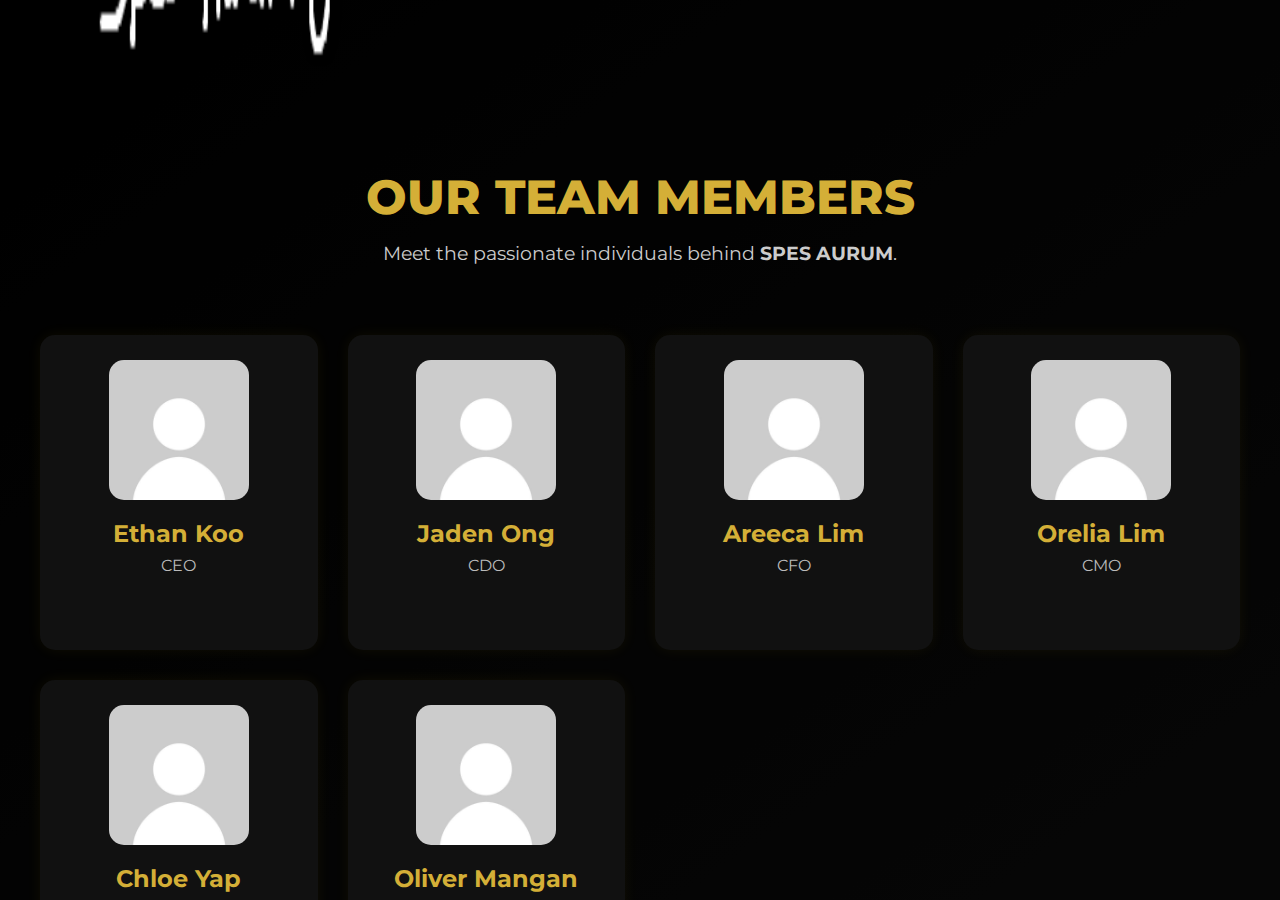
<file: about.html>
<!DOCTYPE html>
<html lang="en">
  <head>
    <meta charset="UTF-8" />
    <meta name="viewport" content="width=device-width, initial-scale=1.0" />
    <title>About Us | SPES AURUM</title>

    <link rel="stylesheet" href="style.css" />
    <link rel="shortcut icon" href="home-images/favicon.png" />
    <link
      rel="stylesheet"
      href="https://cdnjs.cloudflare.com/ajax/libs/font-awesome/6.3.0/css/all.min.css"
    />
    <style>
      /* ===== ABOUT PAGE TEAM SECTION ===== */
      .about-container {
        text-align: center;
        padding: 50px 20px;
        color: white;
      }

      .about-container h1 {
        font-size: 3rem;
        color: #d4af37;
        font-weight: 800;
        text-transform: uppercase;
        margin-bottom: 15px;
      }

      .about-container p {
        font-size: 1.2rem;
        color: #ccc;
        margin-bottom: 50px;
      }

      /* Team Section Grid (Brick Layout) */
      .team-section {
        display: grid;
        grid-template-columns: repeat(auto-fit, minmax(250px, 1fr)); /* max 3 per row */
        gap: 30px;
        justify-items: center;
        padding: 20px 0;
      }

      /* Team Member Cards */
      .team-member {
        background-color: #111;
        border-radius: 15px;
        padding: 25px 20px;
        width: 100%;
        max-width: 300px;
        text-align: center;
        box-shadow: 0 0 15px rgba(255, 215, 0, 0.06);
        transition: transform 0.3s ease;
      }

      .team-member:hover {
        transform: translateY(-6px);
      }

      /* Profile Picture */
      .team-member .member-photo {
        width: 140px;
        height: 140px;
        object-fit: cover;
        border-radius: 15px;
        margin-bottom: 15px;
      }

      .team-member h2 {
        color: #d4af37;
        font-size: 1.5rem;
        margin-bottom: 8px;
      }

      .team-member p {
        color: #bbb;
        font-size: 1rem;
      }
    </style>
  </head>
  <body>
    <header class="about-header">
      <nav>
        <input type="checkbox" id="check" />
        <label for="check" id="check-btn">
          <i class="fas fa-bars"></i>
        </label>
        <img src="home-images/Interior-logo.png" alt="logo" />
        <ul>
          <li><a href="index.html">Home</a></li>
          <li><a href="about.html" class="active">About Us</a></li>
          <li><a href="contact.html">Contact</a></li>
        </ul>
      </nav>

      <div class="about-container">
        <h1>Our Team Members</h1>
        <p>Meet the passionate individuals behind <strong>SPES AURUM</strong>.</p>

        <div class="team-section">
          <div class="team-member">
            <img src="home-images/pp.jpg" alt="Ethan Koo" class="member-photo" />
            <h2>Ethan Koo</h2>
            <p>CEO</p>
          </div>

          <div class="team-member">
            <img src="home-images/pp.jpg" alt="Jaden Ong" class="member-photo" />
            <h2>Jaden Ong</h2>
            <p>CDO</p>
          </div>

          <div class="team-member">
            <img src="home-images/pp.jpg" alt="Areeca Lim" class="member-photo" />
            <h2>Areeca Lim</h2>
            <p>CFO</p>
          </div>

          <div class="team-member">
            <img src="home-images/pp.jpg" alt="Orelia Lim" class="member-photo" />
            <h2>Orelia Lim</h2>
            <p>CMO</p>
          </div>

          <div class="team-member">
            <img src="home-images/pp.jpg" alt="Chloe Yap" class="member-photo" />
            <h2>Chloe Yap</h2>
            <p>CMO</p>
          </div>

          <div class="team-member">
            <img src="home-images/pp.jpg" alt="Oliver Mangan" class="member-photo" />
            <h2>Oliver Mangan</h2>
            <p>CKO</p>
          </div>
        </div>
      </div>
    </header>
  </body>
</html>
</file>
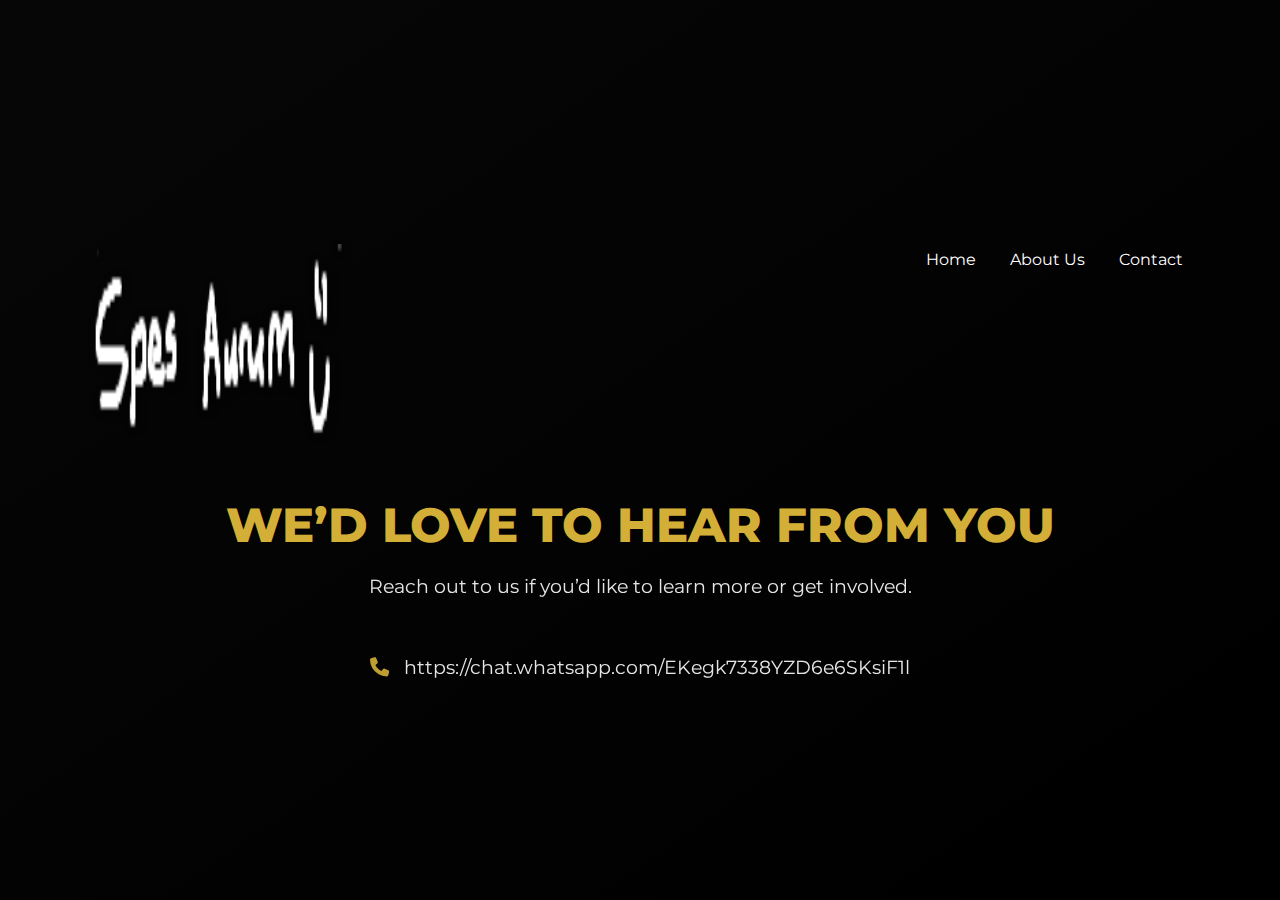
<file: contact.html>
<!DOCTYPE html>
<html lang="en">
  <head>
    <meta charset="UTF-8" />
    <meta name="viewport" content="width=device-width, initial-scale=1.0" />
    <title>Contact | SPES AURUM</title>

    <link rel="stylesheet" href="style.css" />
    <link rel="shortcut icon" href="home-images/favicon.png" />
    <link
      rel="stylesheet"
      href="https://cdnjs.cloudflare.com/ajax/libs/font-awesome/6.3.0/css/all.min.css"
    />
  </head>
  <body>
    <header class="contact-header">
      
     <nav>
        <input type="checkbox" id="check" />
        <label for="check" id="check-btn">
          <i class="fas fa-bars"></i>
        </label>
        <img src="home-images/Interior-logo.png" alt="logo" />
        <ul>
          <li><a href="index.html" class="home-link">Home</a></li>
          <li><a href="about.html" class="about-link">About Us</a></li>
          <li><a href="contact.html" class="contact-link">Contact</a></li>
        </ul>
      </nav>

      <div class="contact-container">
        <h1>We’d Love to Hear From You</h1>
        <p class="contact-subtext">Reach out to us if you’d like to learn more or get involved.</p>
        <div class="contact-info">
          <p><i class="fas fa-phone"></i> https://chat.whatsapp.com/EKegk7338YZD6e6SKsiF1l</p>
        </div>
      </div>
    </header>
  </body>
</html>
</file>
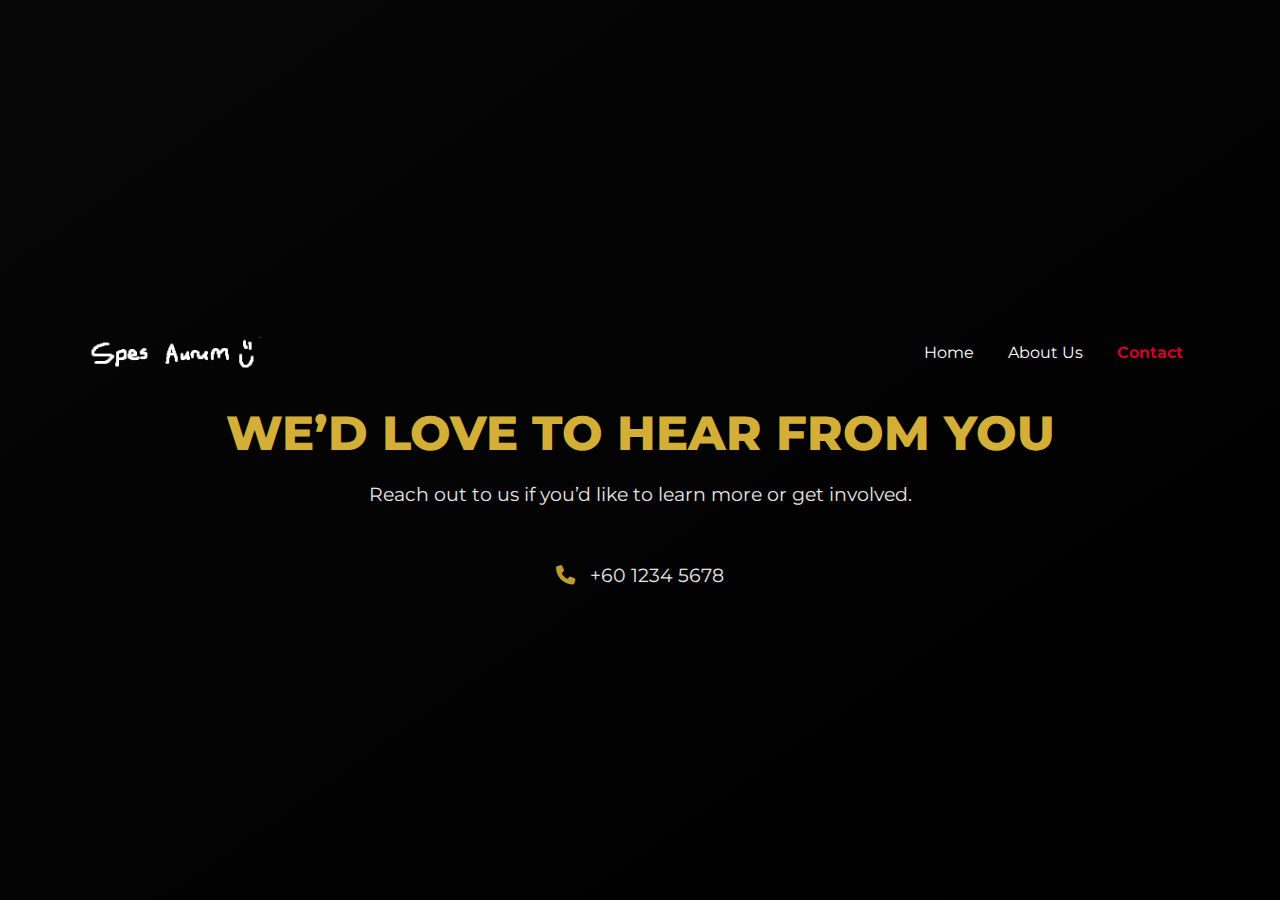
<file: spesaurm/contact.html>
<!DOCTYPE html>
<html lang="en">
  <head>
    <meta charset="UTF-8" />
    <meta name="viewport" content="width=device-width, initial-scale=1.0" />
    <title>Contact | SPES AURUM</title>

    <link rel="stylesheet" href="style.css" />
    <link rel="shortcut icon" href="home-images/favicon.png" />
    <link
      rel="stylesheet"
      href="https://cdnjs.cloudflare.com/ajax/libs/font-awesome/6.3.0/css/all.min.css"
    />
  </head>
  <body>
    <header class="contact-header">
      <nav>
        <input type="checkbox" id="check" />
        <label for="check" id="check-btn">
          <i class="fas fa-bars"></i>
        </label>
        <img src="home-images/Interior-logo.png" alt="logo" />
        <ul>
          <li><a href="index.html">Home</a></li>
          <li><a href="index.html#about">About Us</a></li>
          <li><a href="contact.html" class="active">Contact</a></li>
        </ul>
      </nav>

      <div class="contact-container">
        <h1>We’d Love to Hear From You</h1>
        <p class="contact-subtext">Reach out to us if you’d like to learn more or get involved.</p>
        <div class="contact-info">
          <p><i class="fas fa-phone"></i> +60 1234 5678</p>
        </div>
      </div>
    </header>
  </body>
</html>
</file>
<file: style.css>
/* Google Fonts */
@import url("https://fonts.googleapis.com/css2?family=Libre+Franklin:ital,wght@1,500;1,600&family=Montserrat:wght@600;700&display=swap");

/* Reset & Base */
* {
  margin: 0;
  padding: 0;
  box-sizing: border-box;
  outline: none;
  border: none;
  list-style: none;
  text-decoration: none;
  font-family: "Montserrat", sans-serif;
}

::selection {
  background-color: #c50529;
}

html {
  scroll-behavior: smooth;
  background-color: black;
}

/* ===== HEADER / HERO SECTION ===== */
header, .about-header {
  position: relative;
  width: 100%;
  height: 100vh; /* full viewport */
  background: url("home-images/hero.jpg") no-repeat top center/cover;
  background-attachment: fixed; /* parallax effect */
  color: white;
  display: flex;
  flex-direction: column;
  justify-content: center;
  text-align: center;
  padding: 0 20px;
  overflow: hidden;
}

/* Dark overlay for contrast */
header::before, .about-header::before {
  content: "";
  position: absolute;
  inset: 0;
  background-color: rgba(0, 0, 0, 0.6);
  z-index: 0;
}

/* ===== NAVIGATION ===== */
nav {
  display: flex;
  padding: 2.5% 5%;
  position: relative;
  z-index: 2;
}

nav img {
  width: 260px;
  height: 221px;
  cursor: pointer;
  filter: drop-shadow(2px 2px 4px rgba(0,0,0,0.8)); /* harsh shadow */
}

nav ul {
  text-align: right;
  flex: 1;
}

nav ul li {
  display: inline-block;
  padding: 6px 15px;
}

nav ul li a {
  color: white;
  font-size: 16px;
}

nav ul li a:hover {
  color: #c50529;
}

nav ul li a::after {
  content: "";
  width: 0;
  height: 2px;
  display: block;
  transition: 0.6s;
  background-color: #c50529;
}

nav ul li a:hover::after {
  width: 100%;
}

#check-btn {
  font-size: 20px;
  color: white;
  float: right;
  flex: 1;
  margin-right: 40px;
  cursor: pointer;
  display: none;
}

#check {
  display: none;
}

/* ===== HERO TEXT ===== */
.head {
  text-align: center;
  justify-content: center;
  color: white;
  margin-top: 8%;
  position: relative;
  z-index: 1;
}

.hero-title {
  color: #d4af37;
  font-size: 3.5rem;
  font-weight: 800;
  letter-spacing: 2px;
  margin-bottom: 25px;
  text-transform: uppercase;
}

.head h1 {
  font-size: 70px;
  padding-bottom: 20px;
  line-height: 1.2em;
}

.head p {
  line-height: 1.4;
  font-family: "Libre Franklin", sans-serif;
  font-weight: 300 !important;
  font-size: 23px;
  letter-spacing: 1px;
  margin-bottom: 3%;
  opacity: 0.9;
}

/* ===== BUTTON ===== */
button,
.learn-btn {
  display: inline-block;
  padding: 15px 40px;
  color: white;
  cursor: pointer;
  font-weight: bold !important;
  font-size: 22px;
  border-radius: 5px;
  background: linear-gradient(110deg, #c50529 40%, #833556 60%);
  transition: all 0.3s ease;
}

.learn-btn {
  text-decoration: none;
}

button:hover,
.learn-btn:hover {
  transform: translateY(-3px);
}

/* ===== RESPONSIVE NAV ===== */
@media (max-width: 858px) {
  #check-btn {
    display: block;
    color: #c50529;
  }

  ul {
    position: fixed;
    width: 100%;
    height: 82vh;
    background-color: #c50529;
    top: 80px;
    left: -100%;
    text-align: center;
    align-items: center;
    justify-content: center;
    display: flex;
    flex-direction: column;
    transition: 0.5s;
  }

  ul li {
    display: block;
    margin: 30px 0;
    line-height: 30px;
  }

  ul li a {
    color: white;
    font-size: 20px;
  }

  #check:checked ~ ul {
    left: 0;
  }
}

/* ===== SMALLER SCREENS ===== */
@media (max-width: 636px) {
  .head h1 {
    font-size: 55px;
  }

  .head p {
    font-size: 16px;
    padding-bottom: 5%;
  }

  button,
  .learn-btn {
    padding: 10px 25px;
    font-size: 16px;
  }
}

/* ===== FOOTER ===== */
footer {
  background-color: #111;
  padding: 150px 20px 120px 20px; /* taller footer */
  text-align: center;
}

.about-title {
  color: #d4af37;
  font-size: 3rem;
  font-weight: 800;
  margin-bottom: 25px;
  letter-spacing: 2px;
  text-transform: uppercase;
}

.footer-text {
  color: white;
  font-size: 1.3rem;
  line-height: 1.9;
  max-width: 800px;
  margin: 0 auto;
  opacity: 0.9;
  letter-spacing: 0.6px;
}

.footer-text strong {
  color: #d4af37;
  letter-spacing: 1px;
}

.spacer {
  height: 150px;
  background-color: black;
}

.after-footer {
  height: 180px;
  background-color: black;
}

/* ===== ABOUT PAGE ===== */
.about-header {
  background: linear-gradient(to bottom right, #000, #111); /* dark gradient instead of hero image */
  color: white;
  min-height: 100vh;
  display: flex;
  flex-direction: column;
  justify-content: center;
  text-align: center;
  position: relative;
}


.about-container {
  position: relative;
  z-index: 1;
  padding: 0 20px;
}

.about-container h1 {
  font-size: 3rem;
  color: #d4af37;
  font-weight: 800;
  text-transform: uppercase;
  margin-bottom: 15px;
}

.about-container p {
  font-size: 1.2rem;
  color: #ccc;
  margin-bottom: 50px;
}

/* ===== TEAM SECTION (BRICK LAYOUT) ===== */
.team-section {
  display: grid;
  grid-template-columns: repeat(auto-fit, minmax(250px, 1fr)); /* max 3 per row */
  gap: 30px;
  justify-items: center;
  padding: 20px 0;
}

.team-member {
  background-color: #111;
  border-radius: 15px;
  padding: 25px 20px;
  width: 100%;
  max-width: 300px;
  text-align: center;
  box-shadow: 0 0 15px rgba(255, 215, 0, 0.06);
  transition: transform 0.3s ease;
}

.team-member:hover {
  transform: translateY(-6px);
}

.team-member .member-photo {
  width: 140px;
  height: 140px;
  object-fit: cover;
  border-radius: 15px;
  margin-bottom: 15px;
}

.team-member h2 {
  color: #d4af37;
  font-size: 1.5rem;
  margin-bottom: 8px;
}

.team-member p {
  color: #bbb;
  font-size: 1rem;
}

/* ===== CONTACT PAGE ===== */
.contact-header {
  background: linear-gradient(to bottom right, #111, #000);
  color: white;
  height: 100vh;
  display: flex;
  flex-direction: column;
  justify-content: center;
  text-align: center;
  position: relative;
}

.contact-container {
  position: relative;
  z-index: 1;
  padding: 0 20px;
}

.contact-container h1 {
  font-size: 3rem;
  color: #d4af37;
  font-weight: 800;
  text-transform: uppercase;
  margin-bottom: 20px;
}

.contact-container p {
  font-size: 1.2rem;
  opacity: 0.9;
}

.contact-info {
  margin-top: 50px;
  font-size: 1.3rem;
  line-height: 2;
}

.contact-info i {
  color: #d4af37;
  margin-right: 10px;
}

nav ul li a.active {
  color: #c50529;
  font-weight: 700;
}
/* ===== ENDORSED BY SECTION ===== */
.endorsed-section {
  text-align: center;
  padding: 60px 20px;
  background-color: #111;
  color: white;
}

.endorsed-section h2 {
  font-size: 2.5rem;
  color: #d4af37;
  margin-bottom: 40px;
  text-transform: uppercase;
}

.endorsed-logos {
  display: flex;
  justify-content: center;
  flex-wrap: wrap;
  gap: 60px;
}

.endorsed-logo {
  display: flex;
  flex-direction: column;
  align-items: center;
}

.endorsed-logo img {
  width: 150px;
  height: auto;
  object-fit: contain;
  border-radius: 10px;
  margin-bottom: 15px;
}

.endorsed-logo p {
  font-size: 1.2rem;
  color: white;
  text-align: center;
}
</file>
<file: spesaurm/style.css>
/* Google Font  */
@import url("https://fonts.googleapis.com/css2?family=Libre+Franklin:ital,wght@1,500;1,600&family=Montserrat:wght@600;700&display=swap");

/* Reset & Base */
* {
  margin: 0;
  padding: 0;
  box-sizing: border-box;
  outline: none;
  border: none;
  list-style: none;
  text-decoration: none;
  font-family: "Montserrat", sans-serif;
}

::selection {
  background-color: #c50529;
}

html {
  scroll-behavior: smooth;
  background-color: black;
}

/* ===== HEADER / HERO SECTION ===== */
header {
  position: relative;
  width: 100%;
  height: 90vh; /* reduced from 120vh / 100vh */
  background: url("home-images/hero.jpg") no-repeat center center/cover;
  color: white;
  display: flex;
  flex-direction: column;
  justify-content: center;
  text-align: center;
  padding: 0 20px;
  overflow: hidden;
}

/* Dark overlay for contrast */
header::before {
  content: "";
  position: absolute;
  inset: 0;
  background-color: rgba(0, 0, 0, 0.6);
  z-index: 0;
}

/* ===== NAVIGATION ===== */
nav {
  display: flex;
  padding: 2.5% 5%;
  position: relative;
  z-index: 2;
}

nav img {
  width: 180px;
  height: 36px;
  cursor: pointer;
}

nav ul {
  text-align: right;
  flex: 1;
}

nav ul li {
  display: inline-block;
  padding: 6px 15px;
}

nav ul li a {
  color: white;
  font-size: 16px;
}

nav ul li a:hover {
  color: #c50529;
}

nav ul li a::after {
  content: "";
  width: 0;
  height: 2px;
  display: block;
  transition: 0.6s;
  background-color: #c50529;
}

nav ul li a:hover::after {
  width: 100%;
}

#check-btn {
  font-size: 20px;
  color: white;
  float: right;
  flex: 1;
  margin-right: 40px;
  cursor: pointer;
  display: none;
}

#check {
  display: none;
}

/* ===== HERO TEXT ===== */
.head {
  text-align: center;
  justify-content: center;
  color: white;
  margin-top: 8%;
  position: relative;
  z-index: 1;
}

.hero-title {
  color: #d4af37;
  font-size: 3.5rem;
  font-weight: 800;
  letter-spacing: 2px;
  margin-bottom: 25px;
  text-transform: uppercase;
}

.head h1 {
  font-size: 70px;
  padding-bottom: 20px;
  line-height: 1.2em;
}

.head p {
  line-height: 1.4;
  font-family: "Libre Franklin", sans-serif;
  font-weight: 300 !important;
  font-size: 23px;
  letter-spacing: 1px;
  margin-bottom: 3%;
  opacity: 0.9;
}

/* ===== BUTTON ===== */
button,
.learn-btn {
  display: inline-block;
  padding: 15px 40px;
  color: white;
  cursor: pointer;
  font-weight: bold !important;
  font-size: 22px;
  border-radius: 5px;
  background: linear-gradient(110deg, #c50529 40%, #833556 60%);
  transition: all 0.3s ease;
}

.learn-btn {
  text-decoration: none;
}

button:hover,
.learn-btn:hover {
  transform: translateY(-3px);
}

/* ===== RESPONSIVE NAV ===== */
@media (max-width: 858px) {
  #check-btn {
    display: block;
    color: #c50529;
  }

  ul {
    position: fixed;
    width: 100%;
    height: 82vh;
    background-color: #c50529;
    top: 80px;
    left: -100%;
    text-align: center;
    align-items: center;
    justify-content: center;
    display: flex;
    flex-direction: column;
    transition: 0.5s;
  }

  ul li {
    display: block;
    margin: 30px 0;
    line-height: 30px;
  }

  ul li a {
    color: white;
    font-size: 20px;
  }

  #check:checked ~ ul {
    left: 0;
  }
}

/* ===== SMALLER SCREENS ===== */
@media (max-width: 636px) {
  .head h1 {
    font-size: 55px;
  }

  .head p {
    font-size: 16px;
    padding-bottom: 5%;
  }

  button,
  .learn-btn {
    padding: 10px 25px;
    font-size: 16px;
  }
}

/* ===== FOOTER ===== */
footer {
  background-color: #111;
  padding: 100px 20px 80px 20px;
  text-align: center;
}

.about-title {
  color: #d4af37;
  font-size: 3rem;
  font-weight: 800;
  margin-bottom: 25px;
  letter-spacing: 2px;
  text-transform: uppercase;
}

.footer-text {
  color: white;
  font-size: 1.3rem;
  line-height: 1.9;
  max-width: 800px;
  margin: 0 auto;
  opacity: 0.9;
  letter-spacing: 0.6px;
}

.footer-text strong {
  color: #d4af37;
  letter-spacing: 1px;
}

.spacer {
  height: 150px;
  background-color: black;
}

.after-footer {
  height: 100px;
  background-color: black;
}
/* ===== CONTACT PAGE ===== */
.contact-header {
  background: linear-gradient(to bottom right, #111, #000);
  color: white;
  height: 100vh;
  display: flex;
  flex-direction: column;
  justify-content: center;
  text-align: center;
  position: relative;
}

.contact-container {
  position: relative;
  z-index: 1;
  padding: 0 20px;
}

.contact-container h1 {
  font-size: 3rem;
  color: #d4af37;
  font-weight: 800;
  text-transform: uppercase;
  margin-bottom: 20px;
}

.contact-container p {
  font-size: 1.2rem;
  opacity: 0.9;
}

.contact-info {
  margin-top: 50px;
  font-size: 1.3rem;
  line-height: 2;
}

.contact-info i {
  color: #d4af37;
  margin-right: 10px;
}

nav ul li a.active {
  color: #c50529;
  font-weight: 700;
}
/* ===== ABOUT PAGE ===== */
.about-header {
  background: linear-gradient(to bottom right, #000, #111);
  color: white;
  min-height: 100vh;
  display: flex;
  flex-direction: column;
  justify-content: center;
  text-align: center;
  position: relative;
}

.about-container {
  position: relative;
  z-index: 1;
  padding: 0 20px;
}

.about-container h1 {
  font-size: 3rem;
  color: #d4af37;
  font-weight: 800;
  text-transform: uppercase;
  margin-bottom: 15px;
}

.about-container p {
  font-size: 1.2rem;
  color: #ccc;
  margin-bottom: 50px;
}

.team-section {
  display: flex;
  justify-content: center;
  flex-wrap: wrap;
  gap: 40px;
}

.team-member {
  background-color: #111;
  border-radius: 15px;
  padding: 20px;
  width: 300px;
  text-align: center;
  box-shadow: 0 0 15px rgba(255, 215, 0, 0.1);
  transition: transform 0.3s ease;
}

.team-member:hover {
  transform: translateY(-5px);
}

.team-member img {
  width: 100%;
  border-radius: 10px;
  margin-bottom: 15px;
}

.team-member h2 {
  color: #d4af37;
  font-size: 1.5rem;
  margin-bottom: 8px;
}

.team-member p {
  color: #bbb;
  font-size: 1rem;
}

nav ul li a.active {
  color: #c50529;
  font-weight: 700;
}
</file>
